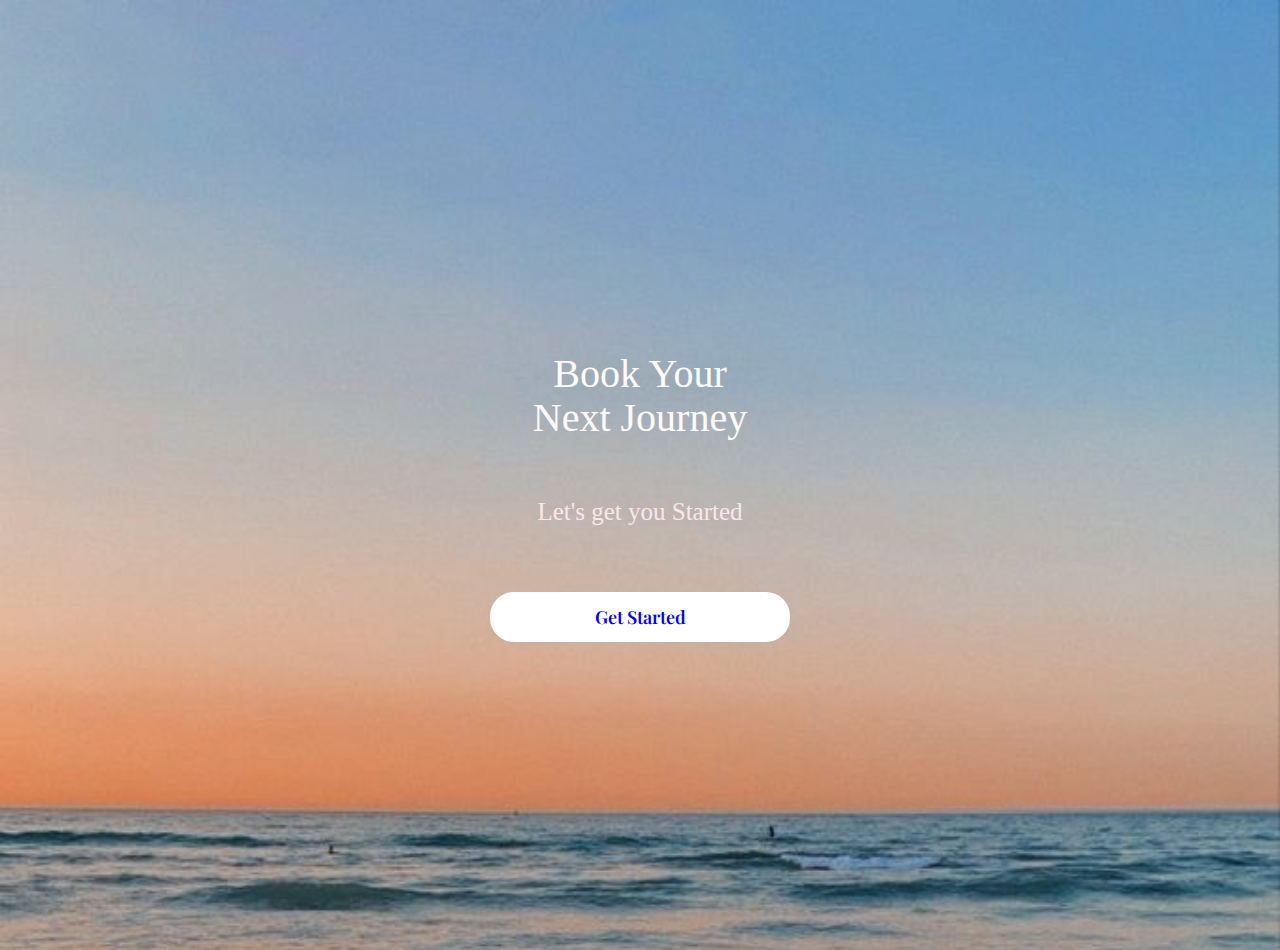
<file: t4_chaza/index.html>
<!DOCTYPE html>
<html lang="es">
<head>
    <meta charset="UTF-8">
    <meta name="viewport" content="width=device-width, initial-scale=1.0">
    <link rel="stylesheet" href="css/style.css">
    <link rel="preconnect" href="https://fonts.googleapis.com">
    <link rel="preconnect" href="https://fonts.gstatic.com" crossorigin>
    <link href="https://fonts.googleapis.com/css2?family=Playfair+Display:ital,wght@0,400..900;1,400..900&display=swap" rel="stylesheet">
    <title>TripWayo</title>
</head>
<body>
    <div class="contenedor">
        <header>
            <div class="titulo">
                <div class="sub letra">
                    Book Your
                </div>
                <div class="sub letra">
                    Next Journey
                </div>
            </div>
        </header>
        <main>
            <div class="descripcion letra">
                <div class="sub">
                    Let's get you Started
                </div>
            </div>
            <div class="btn">
                <button class="button-81" role="button">
                    <a href="v2.html">Get Started</a>
                </button>
            </div>
        </main>
    </div>
    
</body>
</html>
</file>
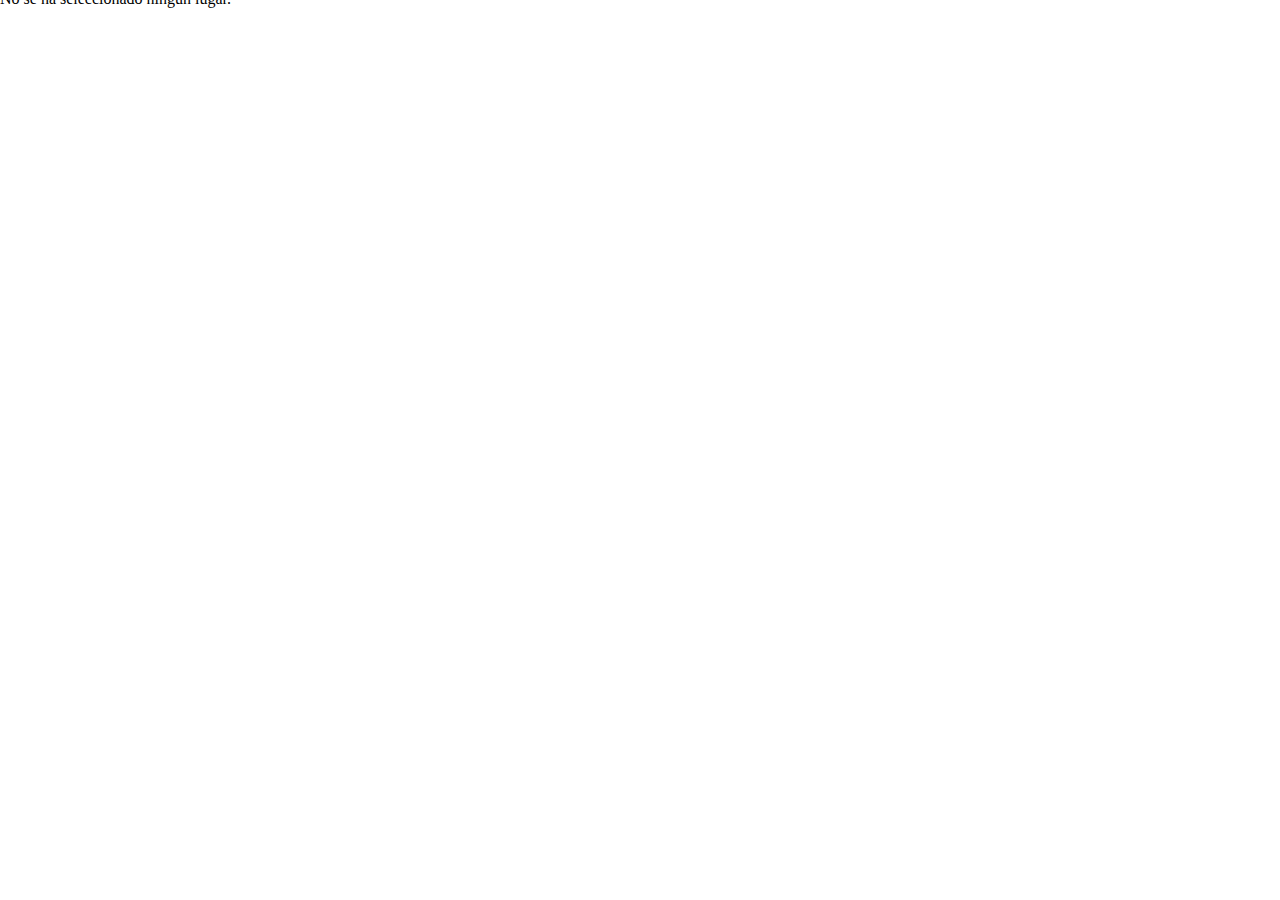
<file: t4_chaza/aventura.html>
<!DOCTYPE html>
<html lang="es">

<head>
    <meta charset="UTF-8">
    <meta name="viewport" content="width=device-width, initial-scale=1.0">
    <link rel="stylesheet" href="https://cdnjs.cloudflare.com/ajax/libs/font-awesome/6.5.1/css/all.min.css">
    <link href="https://fonts.googleapis.com/icon?family=Material+Icons+Outlined" rel="stylesheet">
    <link rel="stylesheet" href="css/aventu.css">
    <title>Document</title>
</head>

<body>
    <main>
        <div class="aventuras" id="op">
        </div>
        <div class="botonera">
            <a href="v2.html"><i class="fa-solid fa-chevron-left"></i></a>
        </div>
    </main>

    <script src="js/leerlugar.js"></script>

</body>
</html>
</file>
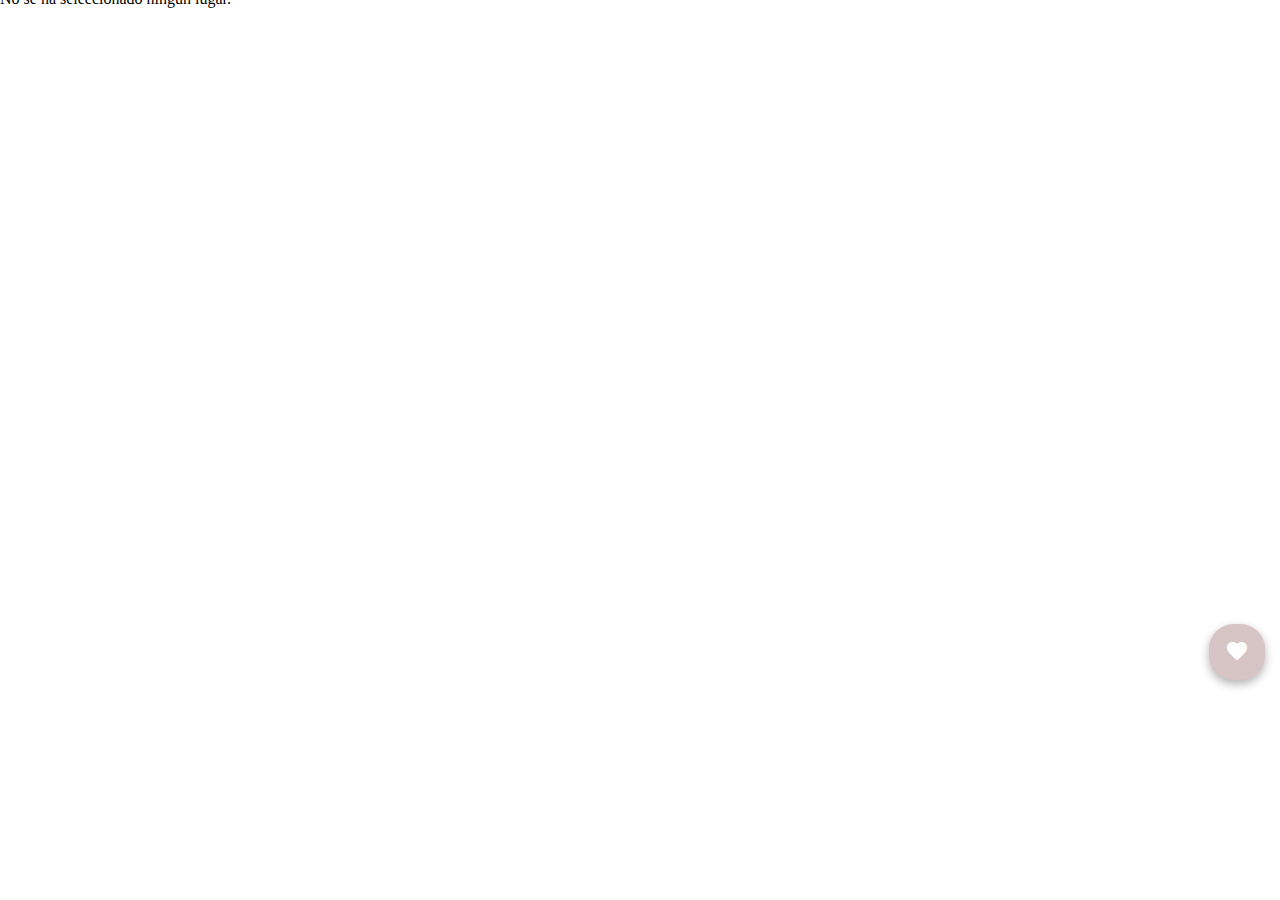
<file: t4_chaza/lugares.html>
<!DOCTYPE html>
<html lang="es">

<head>
    <meta charset="UTF-8">
    <meta name="viewport" content="width=device-width, initial-scale=1.0">
    <link rel="stylesheet" href="https://cdnjs.cloudflare.com/ajax/libs/font-awesome/6.5.1/css/all.min.css">
    <link rel="stylesheet" href="https://fonts.googleapis.com/css2?family=Material+Symbols+Outlined:opsz,wght,FILL,GRAD@24,400,0,0" />
    <link href="https://fonts.googleapis.com/icon?family=Material+Icons+Outlined" rel="stylesheet">
    <link rel="stylesheet" href="css/lugares.css">
    <title>Document</title>
</head>

<body>
    <main>
        <div class="restaurantes" id="options">
            <!-- Aquí van tus opciones de restaurantes -->
        </div>
        <div class="botonera">
            <a href="v2.html" class="back-button">
                <i class="fa-solid fa-chevron-left"></i>
            </a>
            
            <div class="rate">
                <span class="material-icons-outlined">favorite</span>
            </div>
        </div>
    </main>
    

    <script src="js/leerlugar.js"></script>

</body>
</html>
</file>
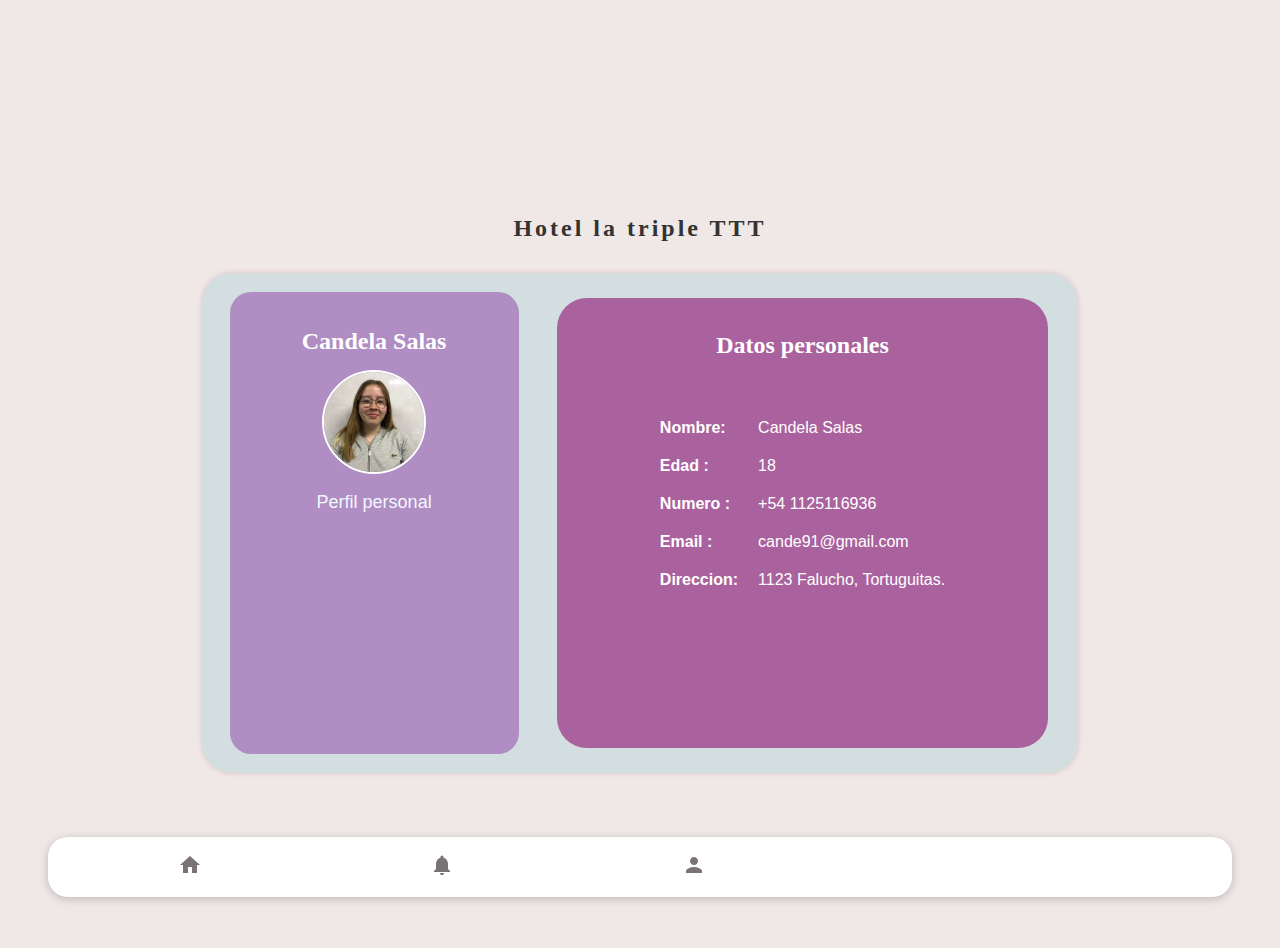
<file: t4_chaza/perfil.html>
<!DOCTYPE html>
<html lang="es">

<head>
  <meta charset="UTF-8">
  <meta http-equiv="X-UA-Compatible" content="IE=edge">
  <meta name="viewport" content="width=device-width, initial-scale=1.0">
  <title>Hoter la triple TTT</title>
  <link href="https://fonts.googleapis.com/icon?family=Material+Icons" rel="stylesheet">


  <link rel="stylesheet" type="text/css" href="./css/perfil.css">
  <style>

  </style>


</head>

<body>

  <div class="title">
    <h4>Hotel la triple TTT</h4>
  </div>
  <div class="card">
    <div class="left-container">
      <h2 class="gradienttext">Candela Salas</h2>
      <img src="./img/can.jpeg" alt="Foto de Candela Salas" class="profile-image">
      <p>Perfil personal</p>
  </div>
  
    <div class="right-container">
      <h3 class="gradienttext">Datos personales</h3>
      <table>
        <tr>
          <td>Nombre:</td>
          <td>Candela Salas</td>
        </tr>
        <tr>
          <td>Edad :</td>
          <td>18</td>
        </tr>
        <tr>
          <td>Numero :</td>
          <td>+54 1125116936</td>
        </tr>
        <tr>
          <td>Email :</td>
          <td>cande91@gmail.com</td>
        </tr>
        <tr>
          <td>Direccion:</td>
          <td>1123 Falucho, Tortuguitas.</td>
        </tr>
      </table>
    </div>
  </div>
  <div class="footer-nav">
    <a href="v2.html"><i class="material-icons">home</i> </a>
    <i class="material-icons">notifications</i>
    <a href="perfil.html"><i class="material-icons">person</i><a>
        <i class="material-icons">luggage</i>
  </div>
</body>

</html>
</file>
<file: t4_chaza/css/style.css>
*{
    padding: 0;
    margin: 0;
    text-decoration: none;
    box-sizing: border-box;
}

body{

    background-repeat: no-repeat;
    background-size: cover;
    background-image: url(../img/playa2.jpg);
}

.contenedor{
    width: 100%;
    height: 600px;
    margin-top: 350px;
}

header{
    width: 100%;
    height: auto;

    .titulo{
        width: 100%;
        height: 112px;
        /* margin-top: -200px; */

        .sub{
            width: 100%;
            height: 44px;
            display: flex;
            font-size: 40px;
            justify-content: center;
            color: rgb(255, 250, 250);
        }
    }
}

main{
    width: 100%;
    height:auto;

    .descripcion{
        width: 100%;
        height: 100px;
        color: white;
        display: flex;
        justify-content: center;
        align-items: center;
        text-align: center;

        .sub{
            width: 78%;
            height: 100px;
            font-size: 25px;
            color: rgb(250, 232, 232);
            display: flex;
            justify-content: center;
            align-items: center;
            text-align: center;
        }
    }

    .btn{
        width: 100%;
        height: 110px;
        display: flex;
        justify-content: center;
        align-items: center;
    }
}

/* CSS */
.button-81 {
    width:300px ;
  background-color: #fff;
  border: 0 solid #e2e8f0;
  border-radius: 1.5rem;
  box-sizing: border-box;
  color: #0d172a;
  cursor: pointer;
  display: inline-block;
  font-size: 1.1rem;
  font-weight: 600;
  line-height: 1;
  padding: 1rem 1.6rem;
  text-align: center;
  transition: all .1s cubic-bezier(.4, 0, .2, 1);
  box-shadow: 0px 1px 2px rgba(166, 175, 195, 0.25);
  user-select: none;
  -webkit-user-select: none;
  touch-action: manipulation;
  font-family: "Playfair Display", serif;

}

.button-81:hover {
  background-color: #c8d2f2;
  color: #fff;
}

@media (orientation: landscape){

    .body{
        width: 100%;
        height: auto;
    }

  .button-81 {
    font-size: 1.125rem;
    padding: 1rem 2rem;
  }
}
</file>
<file: t4_chaza/css/aventu.css>
* {
    padding: 0;
    margin: 0;
    box-sizing: border-box;
    font-family: 'Times New Roman', Times, serif;
}

main {
    background-color: white;
    height: auto;
    width: 100%;
    margin-top: -10px;
}

.botonera {
    font-size: 30pt;
    color: rgb(246, 241, 241);
    margin-left: 3%;
    width: 10%;
    height: 50px;
    margin-top: -1100px;
}

.botonera a {
    color: black;
    margin-top: -180px;
}

.rate {
    position: absolute;
    font-size: 25pt;
    font-weight: bold;
    color: white;
    background-color: rgb(215, 196, 196);
    padding: 9px 16px;
    border-radius: 44%;
    bottom: 220px;
    right: 15px;
    box-shadow: 0px 4px 10px rgba(0, 0, 0, 0.3);
}

.fa-chevron-left {
    font-size: 20px;
    color: rgb(150, 153, 156);
    background-color: rgb(255, 252, 252);
    padding: 12px 20px;
    border-radius: 50%;
    box-shadow: 0px 4px 10px rgba(0, 0, 0, 0.3);
    display: flex;
    justify-content: center;
    align-items: center;
    text-align: center;
    width: 59px;
    height: 47px;
    margin-top: 220px;
}

.botonera a {
    display: inline-block;
    text-decoration: none;
}

h3 {
    width: 70%;
    color: black;
    font-size: 30px;
    padding: 20px;
    margin-left: 40px;
    margin-top: 30px;
}

.imagen img {
    width: 100%;
    height: 550px;
    background-position: center center;
    background-size: cover;
}

.imagen img,
img {
    width: 100%;
    height: 500px;
    background-position: center center;
    background-size: cover;
    border-radius: 20px;
    box-shadow: 0px 4px 10px rgba(0, 0, 0, 0.3);
}

img {
    width: 100%;
    height: 550px;
    background-position: center center;
    background-size: cover;
}

h4 {
    height: 20px;
    width: 70%;
    color: grey;
    font-size: 20px;
    margin-left: 40px;
}

.icons_resto {
    height: 30%;
    width: 100%;
    display: flex;
    color: white;
}

.iconos {
    display: flex;
    justify-content: space-evenly;
    width: 100%;
}

.icon {
    text-align: center;
    color: black;
}

.icon .fa-star,
.icon .fa-clock,
.icon .fa-cloud {
    font-size: 20px;
    margin-top: 3px;
    margin-left: 10%;
}

.lado {
    display: flex;
}

h2 {
    margin-left: 10%;
    white-space: nowrap;
    text-align: center;
}

h5 {
    color: grey;
    text-align: center;
    font-size: 20px;
}

.descri {
    margin-top: 16px;
    margin-left: 3%;
    height: auto;
    color: black;
    padding: 5%;
    font-size: px;
}

.final {
    width: 100%;
    height: 98px;
    background-color: #6d3e78;
    border-color: #673e78;
    border-radius: 11rem 11em 11rem 11rem;
}

.final p {
    color: white;
    font-size: 24px;
    margin-left: 10%;
    margin-top: -30px;
}

.final h1 {
    color: white;
    margin-top: 20px;
    margin-left: 10%;
}
</file>
<file: t4_chaza/css/lugares.css>
* {
    padding: 0;
    margin: 0;
    box-sizing: border-box;
    font-family: 'Times New Roman', Times, serif;
}

main {
    background-color: white;
    height: auto;
    width: 100%;
    margin-top: -10px;
}

.botonera {
    font-size: 30pt;
    color: rgb(246, 241, 241);
    margin-left: 3%;
    width: 10%;
    height: 50px;
    margin-top: -1100px;
}

.botonera a {
    color: black;
    margin-top: -180px;
}

.rate {
    position: absolute;
    font-size: 25pt;
    font-weight: bold;
    color: white;
    background-color: rgb(215, 196, 196);
    padding: 9px 16px;
    border-radius: 44%;
    bottom: 220px;
    right: 15px;
    box-shadow: 0px 4px 10px rgba(0, 0, 0, 0.3);
}

.fa-chevron-left {
    font-size: 20px;
    color: rgb(150, 153, 156);
    background-color: rgb(255, 252, 252);
    padding: 12px 20px;
    border-radius: 50%;
    box-shadow: 0px 4px 10px rgba(0, 0, 0, 0.3);
    display: flex;
    justify-content: center;
    align-items: center;
    text-align: center;
    width: 59px;
    height: 47px;
    margin-top: 220px;
}

.botonera a {
    display: inline-block;
    text-decoration: none;
}

h3 {
    width: 70%;
    color: black;
    font-size: 30px;
    padding: 20px;
    margin-left: 40px;
    margin-top: 30px;
}

.imagen img {
    width: 100%;
    height: 550px;
    background-position: center center;
    background-size: cover;
}

.imagen img,
img {
    width: 100%;
    height: 500px;
    background-position: center center;
    background-size: cover;
    border-radius: 20px;
    box-shadow: 0px 4px 10px rgba(0, 0, 0, 0.3);
}

img {
    width: 100%;
    height: 550px;
    background-position: center center;
    background-size: cover;
}

h4 {
    height: 20px;
    width: 70%;
    color: grey;
    font-size: 20px;
    margin-left: 40px;
}

.icons_resto {
    height: 30%;
    width: 100%;
    display: flex;
    color: white;
}

.iconos {
    display: flex;
    justify-content: space-evenly;
    width: 100%;
}

.icon {
    text-align: center;
    color: black;
}

.icon .fa-star,
.icon .fa-clock,
.icon .fa-cloud {
    font-size: 20px;
    margin-top: 3px;
    margin-left: 10%;
}

.lado {
    display: flex;
}

h2 {
    margin-left: 10%;
    white-space: nowrap;
    text-align: center;
}

h5 {
    color: grey;
    text-align: center;
    font-size: 20px;
}

.descri {
    margin-top: 16px;
    margin-left: 3%;
    height: auto;
    color: black;
    padding: 5%;
    font-size: px;
}

.final {
    width: 100%;
    height: 105px;
    background-color: #d70b63;
    border-color: #48783e;
    border-radius: 6rem 5em 6rem 6rem;
}

.final p {
    color: white;
    font-size: 24px;
    margin-left: 10%;
}

.final h1 {
    color: white;
    margin-top: 20px;
    margin-left: 10%;
}
</file>
<file: t4_chaza/css/perfil.css>
body {
    font-family: Arial, sans-serif;
    padding: 20px;
    background-color: #f0e7e7;
    display: flex;
    flex-direction: column;
    justify-content: center;
    align-items: center;
}

html,
body {
    height: 100%;
}

.title {
    margin: 0 10px;
    font-size: 24px;
    /* Tamaño del texto */
    color: #333;
    /* Color del texto */
    font-family: 'Times New Roman', Times, serif;
    letter-spacing: 3px;

}

.card {
    display: flex;
    flex-direction: row;
    justify-content: space-between;
    align-items: center;
    border-radius: 30px;
    padding: 10px;
    box-shadow: 0px 0px 5px rgba(153, 37, 37, 0.2);
    width: 70%;
    height: 480px;
    background: #d3dee0;
}

.left-container {
    background: #b08dc2;
    flex: 1;
    max-width: 30%;
    display: flex;
    flex-direction: column;
    align-items: center;
    height: 430px;
    padding: 16px;
    margin: 18px;
    border-radius: 21px;
}

.right-container {
    background: #aa629e;
    flex: 1;
    max-width: 70%;
    height: 430px;
    padding: 10px;
    margin: 20px;
    border-radius: 30px;
}

@media only screen and (max-width: 860px) {
    .card {
        flex-direction: column;
        margin: 10px;
        height: auto;
        width: 90%;
    }

    .left-container {
        flex: 1;
        max-width: 100%;
    }
}

@media only screen and (max-width: 600px) {
    .card {
        flex-direction: column;
        margin: 10px;
    }

    .left-container {
        flex: 1;
        max-width: 100%;
    }
}


h2 {
    font-size: 24px;
    margin-bottom: 5px;
    color: white;
    font-family: 'Times New Roman', Times, serif;
}

h3 {
    text-align: center;
    font-size: 24px;
    margin-bottom: 5px;
    color: white;
    font-family: 'Times New Roman', Times, serif;
}

p {
    font-size: 18px;
    margin-bottom: 20px;
    color: aliceblue
}

table {
    display: flex;
    flex-direction: column;
    justify-content: center;
    align-items: center;
    width: 100%;
    height: 280px;
    border-collapse: collapse;
}

td {

    padding: 10px;
    border: none;
    border-radius: 20px;
    color: white;
}

td:first-child {
    font-weight: bold;
}

.credit a {
    text-decoration: none;
    color: #fff;
    font-weight: 800;
}




/* Footer navigation */
.footer-nav {
    position: fixed;
    bottom: 0;
    width: 90%;
    display: flex;
    justify-content: space-around;
    padding: 16px;
    background-color: #fff;
    border-radius: 20px 20px;
    box-shadow: 0 2px 10px rgba(0, 0, 0, 0.2);
    margin: 3px 49px;
    transition: background-color 0.3s;
}

.footer-nav:hover {
    background-color: #d1cfcf;
}


.footer-nav i {
    font-size: 24px;
    color: #7a7373;
}
.profile-image {
    width: 100px;
    height: 100px;
    border-radius: 50%; /* Hace la imagen redonda */
    object-fit: cover; /* Asegura que la imagen se ajuste bien al contenedor */
    margin-top: 10px; /* Espaciado entre el nombre y la imagen */
    border: 2px solid white; /* Opcional: agrega un borde */
}
</file>
